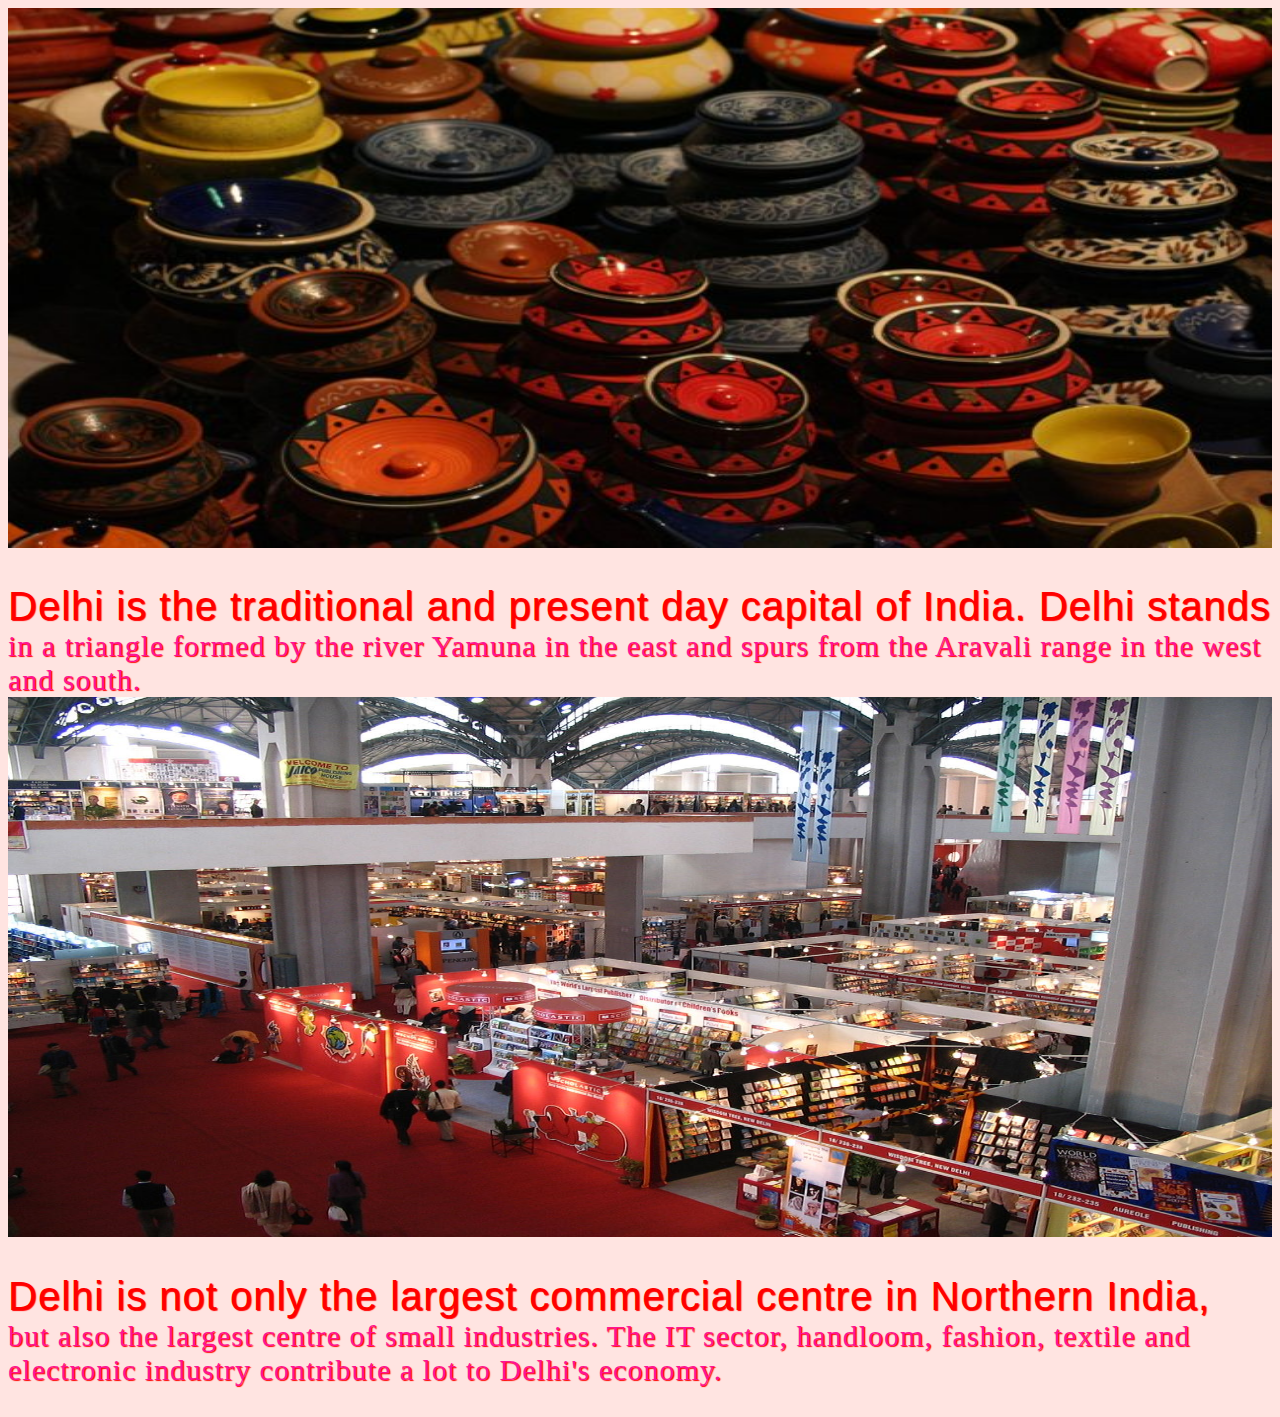
<file: Culture.html>
<!DOCTYPE html>
<html>
  <head>
    <meta http-equiv="content-type" content="text/html; charset=utf-8" />
    <meta name="" content="">
    <title>Culture</title>
    <style type="text/css" media="all">
      body{
        background-color:mistyrose;
        color: black;
        text-shadow: 1px 1px 1px red;
        font-size: 25px;
        letter-spacing: 1px;
      }
img{
        width: 100%;
        height: 60vh;
        }
        p{
          font-size:30px;
          font-family: cursive;
          color: deeppink;
        }
        p:hover{
          font-size:50px;
          font-family:Sans-Serif;
          color:white;
          text-shadow: 1px 1px 1px black;
          background-color: lightgrey;
        }
        p::first-line{
          color:red;
          font-family: Sans-Serif;
          font-size: 40px;
        }
        h2{
          font-family:serif;
          font-size: 70px;
          color:blue ;
        }
        h2:hover{
          font-family: cursive;
          font-size: 110px;
          color:cyan ;
        }
    </style>
  </head>
  <body>
    <img src="Culture.jpg" alt="Culture-img" />
   <p>Delhi is the traditional and present day capital of India. Delhi stands in a triangle formed by the river Yamuna in the east and spurs from the Aravali range in the west and south.
   <img src="Culture2.jpg" alt="Culture2-img" />
<p>Delhi is not only the largest commercial centre in Northern India, but also the largest centre of small industries. The IT sector, handloom, fashion, textile and electronic industry contribute a lot to Delhi's economy.</p>
 </body>
</html>
</file>
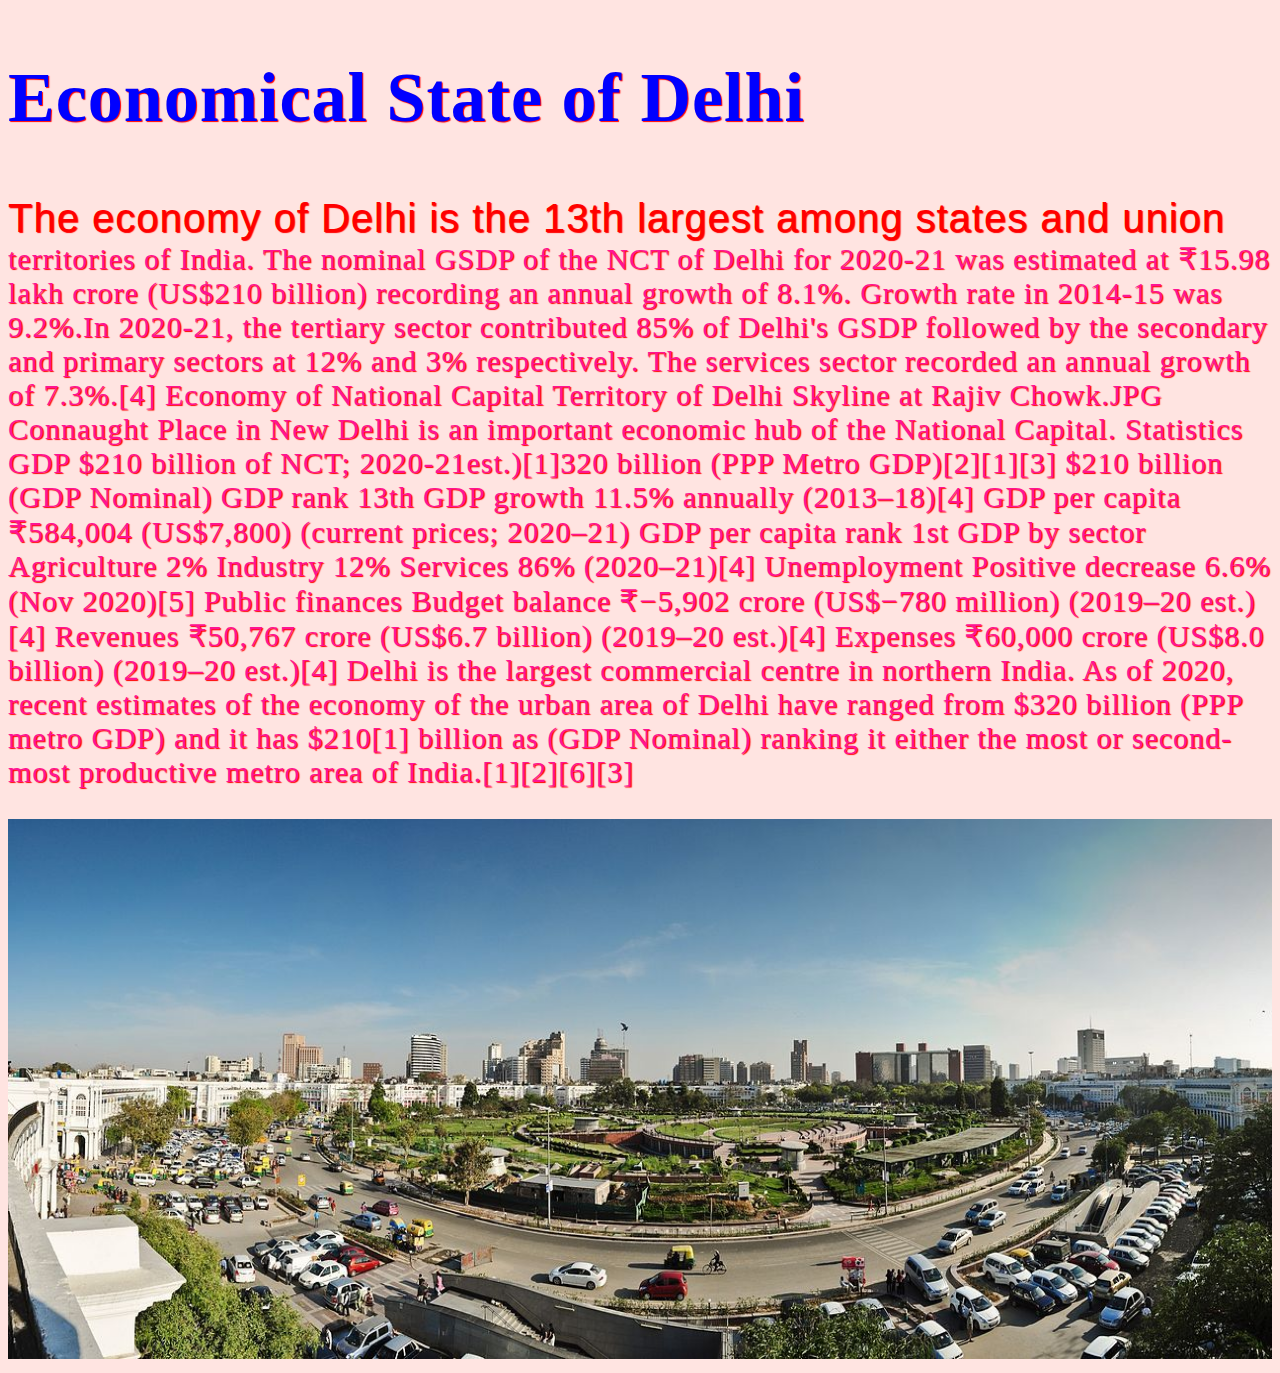
<file: Economy.html>
<!DOCTYPE html>
<html>
  <head>
    <meta http-equiv="content-type" content="text/html; charset=utf-8" />
    <meta name="" content="">
    <title>Economy</title>
    <style type="text/css" media="all">
body{
        background-color:mistyrose;
        color: black;
        text-shadow: 1px 1px 1px red;
        font-size: 25px;
        letter-spacing: 1px;
      }
img{
        width: 100%;
        height: 60vh;
        }
        p{
          font-size:30px;
          font-family: cursive;
          color: deeppink;
        }
        p:hover{
          font-size:50px;
          font-family:Sans-Serif;
          color:white;
          text-shadow: 1px 1px 1px black;
          background-color: lightgrey;
        }
        p::first-line{
          color:red;
          font-family: Sans-Serif;
          font-size: 40px;
        }
        h2{
          font-family:serif;
          font-size: 70px;
          color:blue ;
        }
        h2:hover{
          font-family: cursive;
          font-size: 110px;
          color:cyan ;
        }
    </style>
  </head>
  <body>
    <h2>Economical State of Delhi</h2>
    <p>The economy of Delhi is the 13th largest among states and union territories of India. The nominal GSDP of the NCT of Delhi for 2020-21 was estimated at ₹15.98 lakh crore (US$210 billion) recording an annual growth of 8.1%. Growth rate in 2014-15 was 9.2%.In 2020-21, the tertiary sector contributed 85% of Delhi's GSDP followed by the secondary and primary sectors at 12% and 3% respectively. The services sector recorded an annual growth of 7.3%.[4]
Economy of
National Capital Territory of Delhi
Skyline at Rajiv Chowk.JPG
Connaught Place in New Delhi is an important economic hub of the National Capital.
Statistics
GDP
$210 billion of NCT; 2020-21est.)[1]320 billion (PPP Metro GDP)[2][1][3] $210 billion (GDP Nominal)
GDP rank
13th
GDP growth
11.5% annually (2013–18)[4]
GDP per capita
₹584,004 (US$7,800) (current prices; 2020–21)
GDP per capita rank
1st
GDP by sector
Agriculture 2%
Industry 12%
Services 86% (2020–21)[4]
Unemployment
Positive decrease 6.6% (Nov 2020)[5]
Public finances
Budget balance
₹−5,902 crore (US$−780 million) (2019–20 est.)[4]
Revenues
₹50,767 crore (US$6.7 billion) (2019–20 est.)[4]
Expenses
₹60,000 crore (US$8.0 billion) (2019–20 est.)[4]
Delhi is the largest commercial centre in northern India. As of 2020, recent estimates of the economy of the urban area of Delhi have ranged from $320 billion (PPP metro GDP) and it has $210[1] billion as (GDP Nominal) ranking it either the most or second-most productive metro area of India.[1][2][6][3]</p>
<img src="Economy.jpeg" alt="Economy-img" />
  </body>
</html>
</file>
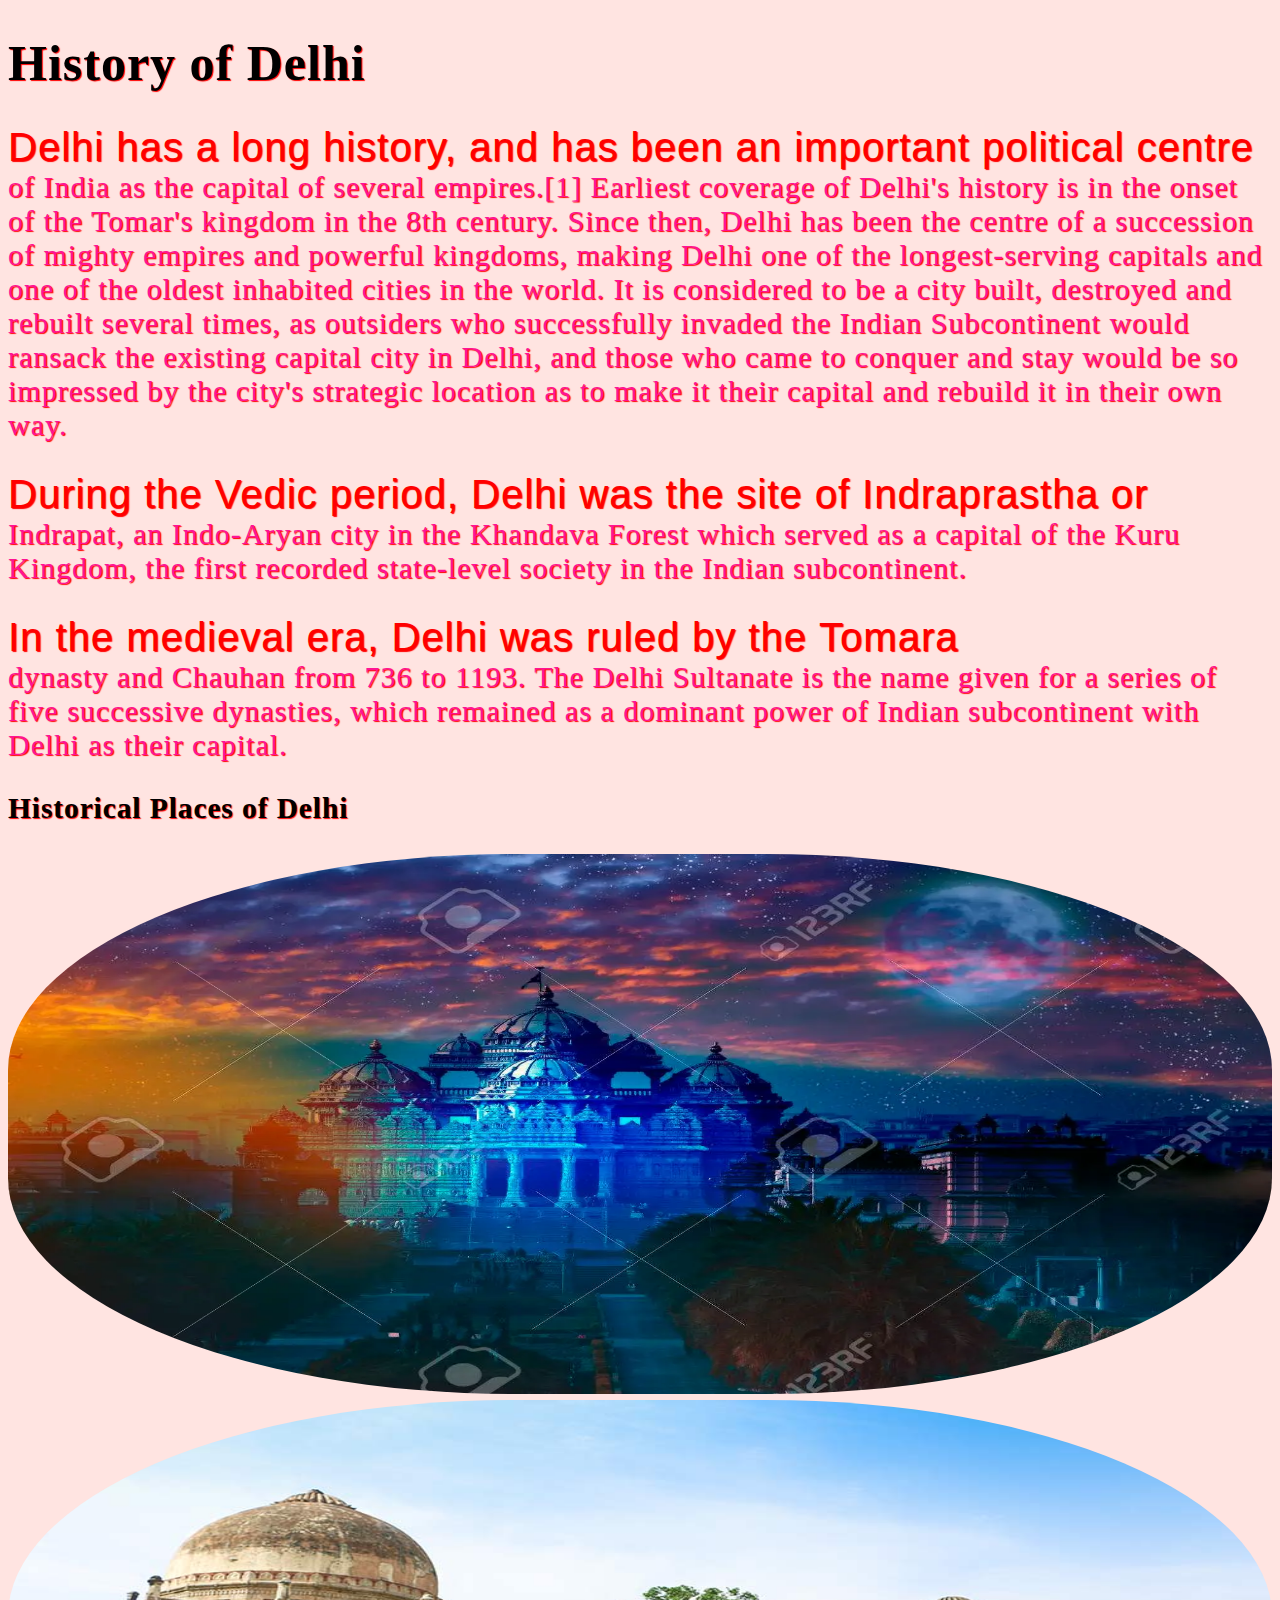
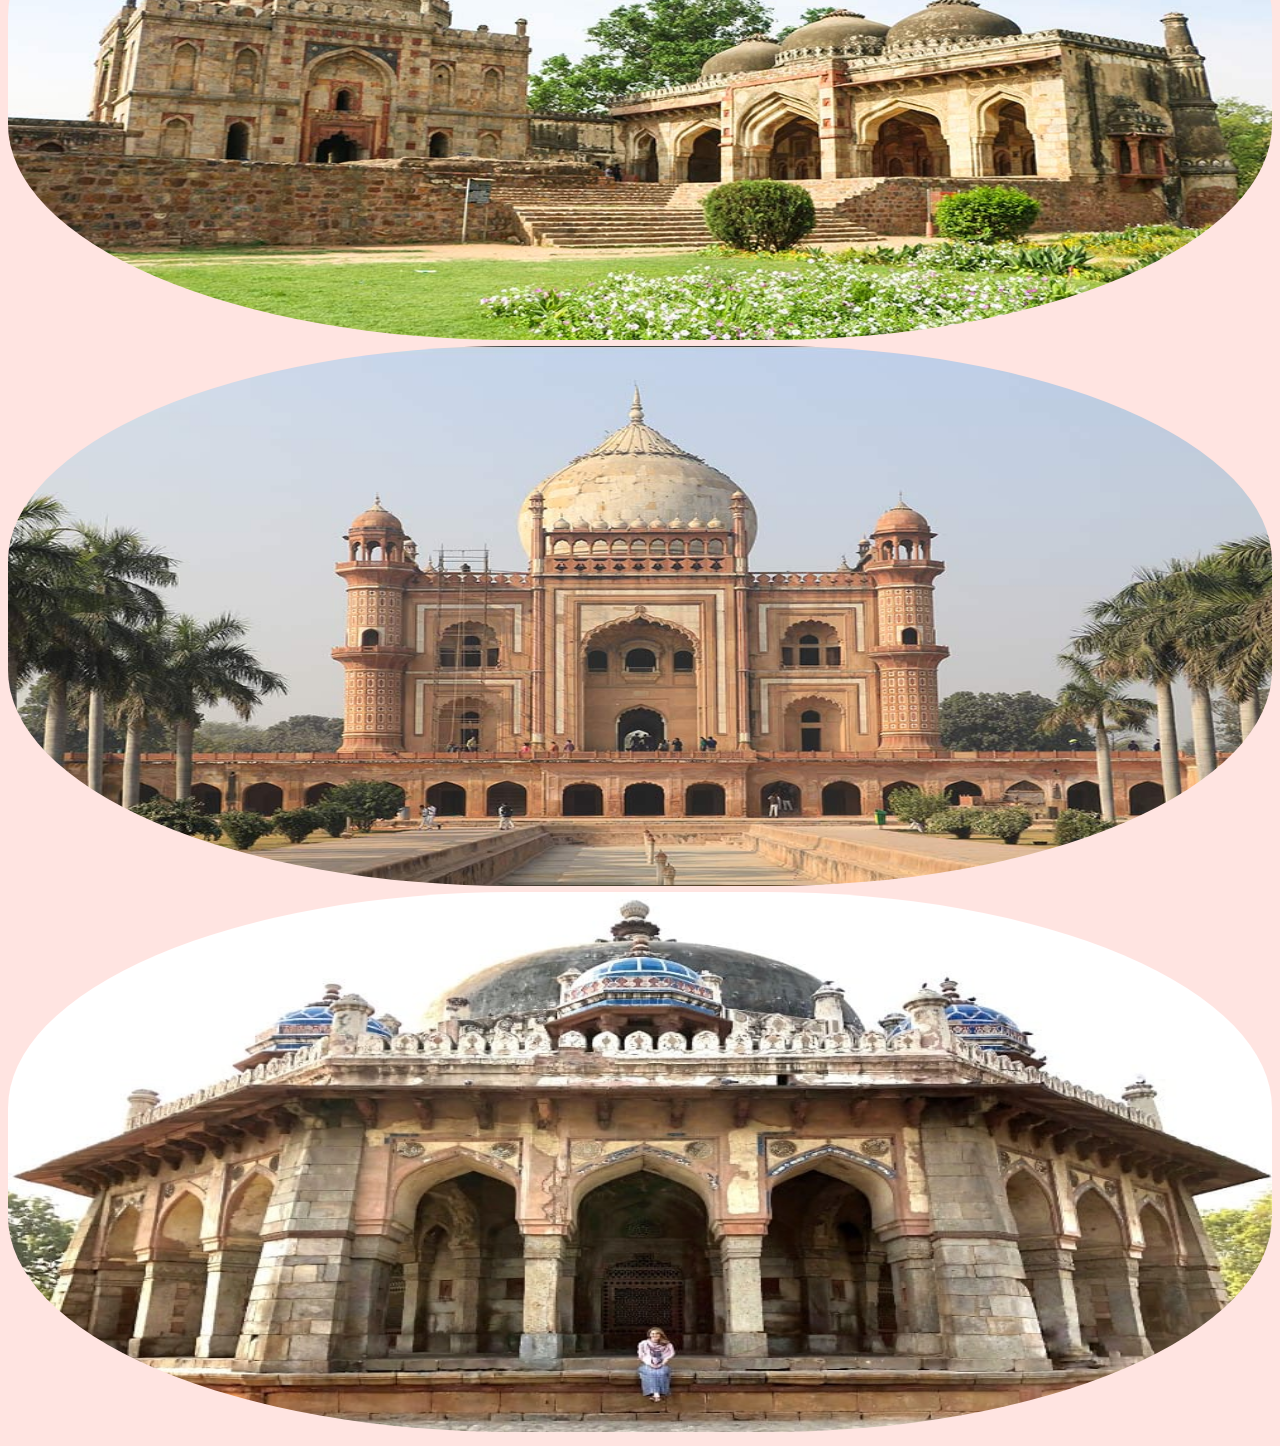
<file: History.html>
<!DOCTYPE html>
<html>
  <head>
    <meta http-equiv="content-type" content="text/html; charset=utf-8" />
    <meta name="" content="">
    <title>History</title>
    <style type="text/css" media="all">
      body{
        background-color:mistyrose;
        color: black;
        text-shadow: 1px 1px 1px red;
        font-size: 25px;
        letter-spacing: 1px;
      }
img{
        width: 100%;
        height: 60vh;
        border-radius: 40%;
        }
        p{
          font-size:30px;
          font-family: cursive;
          color: deeppink;
        }
        p:hover{
          font-size:50px;
          font-family:Sans-Serif;
          color:white;
          text-shadow: 1px 1px 1px black;
          background-color: lightgrey;
        }
        p::first-line{
          color:red;
          font-family: Sans-Serif;
          font-size: 40px;
        }
        h2{
          font-family:serif;
          font-size: 70px;
          color:blue ;
        }
        h2:hover{
          font-family: cursive;
          font-size: 110px;
          color:cyan ;
        }
    </style>
  </head>
  <body>
    <h1>History of Delhi</h1>
    <p>  Delhi has a long history, and has been an important political centre of India as the capital of several empires.[1] Earliest coverage of Delhi's history is in the onset of the Tomar's kingdom in the 8th century. Since then, Delhi has been the centre of a succession of mighty empires and powerful kingdoms, making Delhi one of the longest-serving capitals and one of the oldest inhabited cities in the world. It is considered to be a city built, destroyed and rebuilt several times, as outsiders who successfully invaded the Indian Subcontinent would ransack the existing capital city in Delhi, and those who came to conquer and stay would be so impressed by the city's strategic location as to make it their capital and rebuild it in their own way.</p>
  <p>During the Vedic period, Delhi was the site of Indraprastha or Indrapat, an Indo-Aryan city in the Khandava Forest which served as a capital of the Kuru Kingdom, the first recorded state-level society in the Indian subcontinent.</p>
<p>In the medieval era, Delhi was ruled by the Tomara dynasty and Chauhan from 736 to 1193. The Delhi Sultanate is the name given for a series of five successive dynasties, which remained as a dominant power of Indian subcontinent with Delhi as their capital.

     </p>
    <h3>Historical Places of Delhi</h3>
    <img src="Temple.webp" alt="Temple-img" />
    <img src="Tomb.jpg" alt="Tomb-img" />
   <img src="Humayun.jpg" alt="Humayun-img" />
   <img src="Khan.jpg" alt="Khan-img" />
  </body>
</html>
</file>
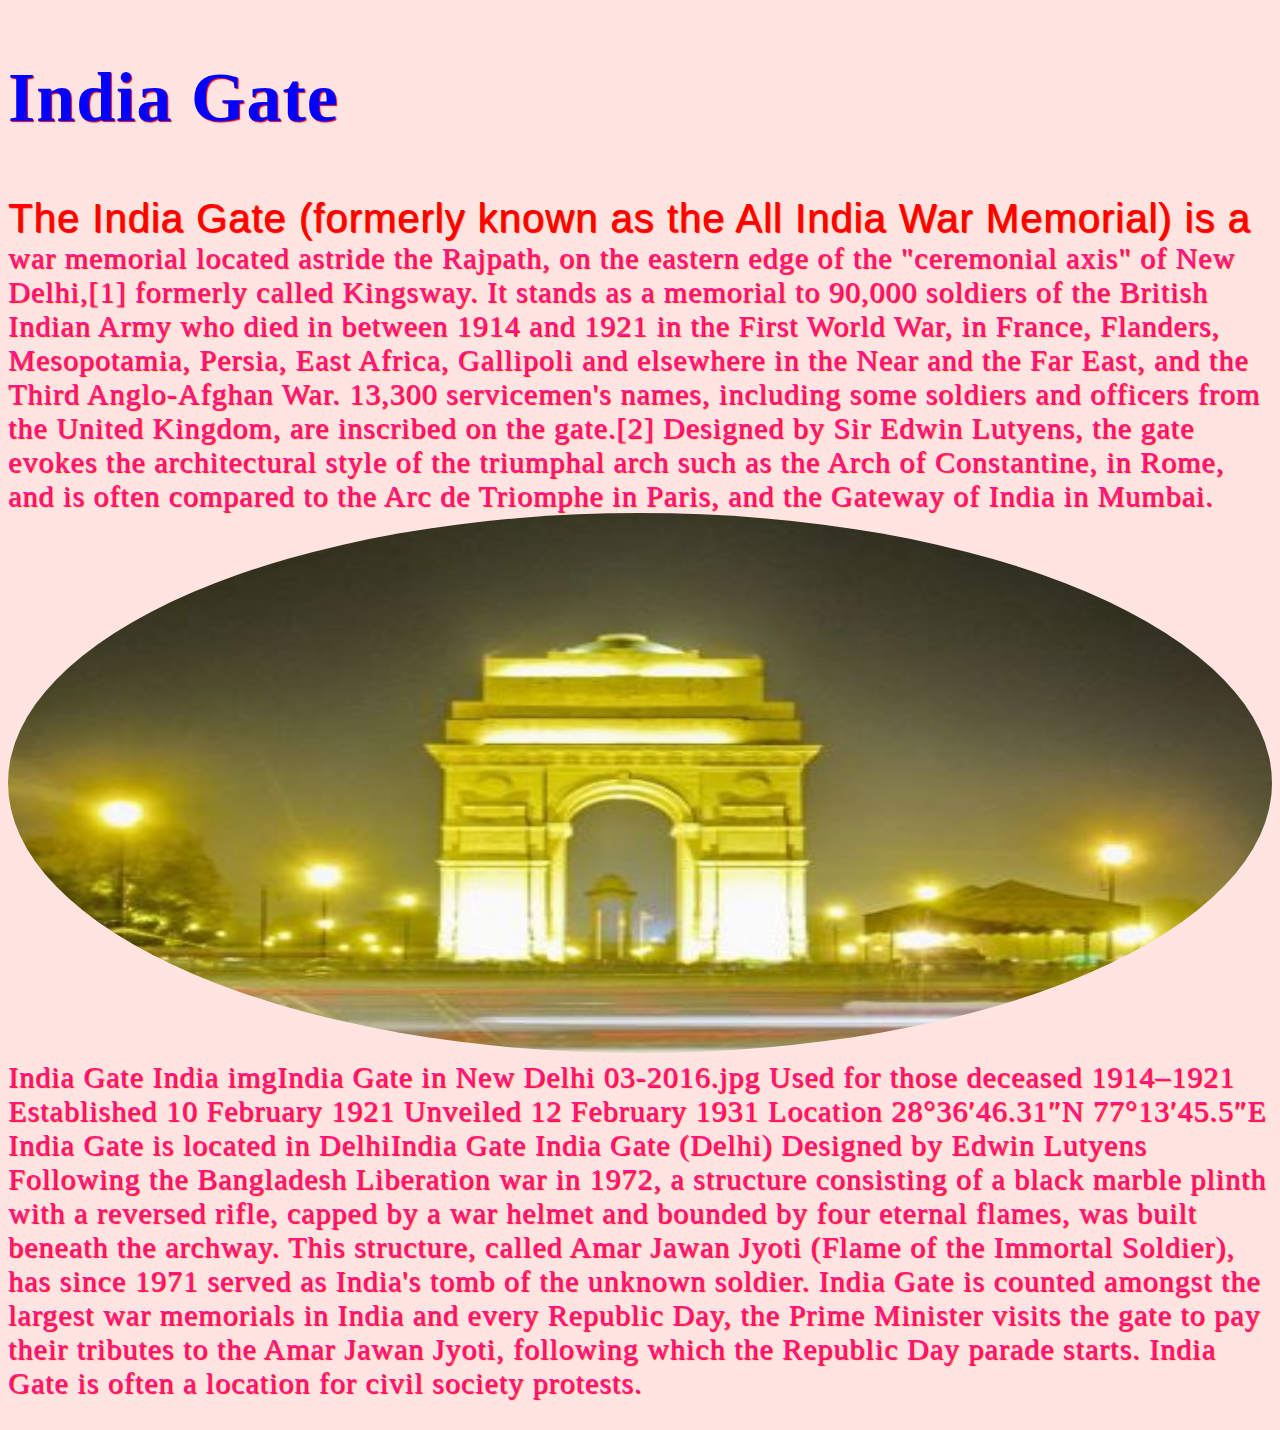
<file: Indiagate.html>
<!DOCTYPE html>
<html>
  <head>
    <meta http-equiv="content-type" content="text/html; charset=utf-8" />
    <meta name="" content="">
    <title>Indiagate</title>
    <style type="text/css" media="all">
body{
        background-color:mistyrose;
        color: black;
        text-shadow: 1px 1px 1px red;
        font-size: 25px;
        letter-spacing: 1px;
      }
img{
        width: 100%;
        height: 60vh;
        border-radius: 50%;
        }
        p{
          font-size:30px;
          font-family: cursive;
          color: deeppink;
        }
        p:hover{
          font-size:50px;
          font-family:Sans-Serif;
          color:white;
          text-shadow: 1px 1px 1px black;
          background-color: lightgrey;
        }
        p::first-line{
          color:red;
          font-family: Sans-Serif;
          font-size: 40px;
        }
        h2{
          font-family:serif;
          font-size: 70px;
          color:blue ;
        }
        h2:hover{
          font-family: cursive;
          font-size: 110px;
          color:cyan ;
        }
    </style>
  </head>
  <body>
   <h2>India Gate</h2> 
   <p>The India Gate (formerly known as the All India War Memorial) is a war memorial located astride the Rajpath, on the eastern edge of the "ceremonial axis" of New Delhi,[1] formerly called Kingsway. It stands as a memorial to 90,000 soldiers of the British Indian Army who died in between 1914 and 1921 in the First World War, in France, Flanders, Mesopotamia, Persia, East Africa, Gallipoli and elsewhere in the Near and the Far East, and the Third Anglo-Afghan War. 13,300 servicemen's names, including some soldiers and officers from the United Kingdom, are inscribed on the gate.[2] Designed by Sir Edwin Lutyens, the gate evokes the architectural style of the triumphal arch such as the Arch of Constantine, in Rome, and is often compared to the Arc de Triomphe in Paris, and the Gateway of India in Mumbai.
   <img src="Indiagate.jpg" alt="Indiagate-img" />

India Gate
India
imgIndia Gate in New Delhi 03-2016.jpg
Used for those deceased 1914–1921
Established
10 February 1921
Unveiled
12 February 1931
Location
28°36′46.31″N 77°13′45.5″E
India Gate is located in DelhiIndia Gate
India Gate (Delhi)
Designed by
Edwin Lutyens
Following the Bangladesh Liberation war in 1972, a structure consisting of a black marble plinth with a reversed rifle, capped by a war helmet and bounded by four eternal flames, was built beneath the archway. This structure, called Amar Jawan Jyoti (Flame of the Immortal Soldier), has since 1971 served as India's tomb of the unknown soldier. India Gate is counted amongst the largest war memorials in India and every Republic Day, the Prime Minister visits the gate to pay their tributes to the Amar Jawan Jyoti, following which the Republic Day parade starts. India Gate is often a location for civil society protests.</p>
  </body>
</html>
</file>
